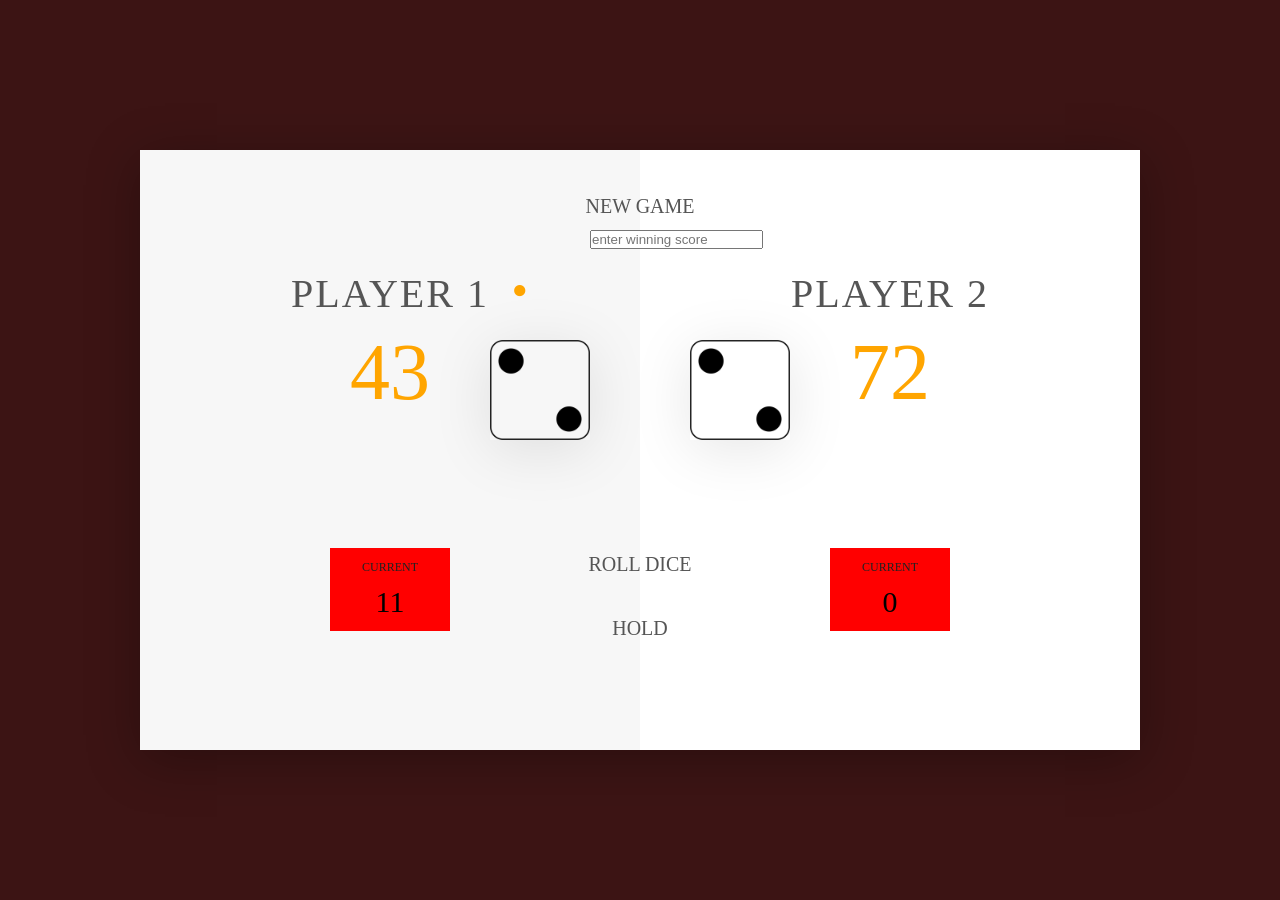
<file: piggame.html>
<!DOCTYPE html>
<head>
    <title>PIG Game</title>
    <link rel="stylesheet" href="piggame.css" type="text/css">
</head>
<body>
        <div class="wrapper clearfix">
                <input type ='text' class = 'winningScore' placeholder = 'enter winning score'>
            <div class="player-0-panel active">
                <div class="player-name" id="name-0">Player 1</div>
                <div class="player-score" id="score-0">43</div>
                <div class="player-current-box">
                    <div class="player-current-label">Current</div>
                    <div class="player-current-score" id="current-0">11</div>
                </div>
            </div>
            
            <div class="player-1-panel">
                <div class="player-name" id="name-1">Player 2</div>
                <div class="player-score" id="score-1">72</div>
                <div class="player-current-box">
                    <div class="player-current-label">Current</div>
                    <div class="player-current-score" id="current-1">0</div>
                </div>
            </div>
            <button class="btn-new"><i class="ion-ios-plus-outline"></i>New game</button>
            <button class="btn-roll"><i class="ion-ios-loop"></i>Roll dice</button>
            <button class="btn-hold"><i class="ion-ios-download-outline"></i>Hold</button>
            <img src="dice.png" alt="Dice" class="dice">
            <img src="dice.png" alt="Dice" class="dice2">
       </div>
</body>
</file>
<file: piggame.css>
* {
    margin: 0;
    padding: 0;
    box-sizing: border-box;
    
}

.clearfix::after {
    content: "";
    display: table;
    clear: both;
}

body {
    background-image: linear-gradient(rgba(60, 20, 20, 4), rgba(60, 20, 20, 4)), url(background.gif);
    background-size: cover;
    background-position: center;
    font-family: Lato;
    font-weight: 300;
    position: relative;
    height: 100vh;
    color: #555;
}

.wrapper {
    width: 1000px;
    position: absolute;
    top: 50%;
    left: 50%;
    transform: translate(-50%, -50%);
    background-color: #fff;
    box-shadow: 0px 10px 50px rgba(0, 0, 0, 0.3);
    overflow: hidden;
}

.player-0-panel,
.player-1-panel {
    width: 50%;
    float: left;
    height: 600px;
    padding: 100px;
}

.player-name {
    font-size: 40px;
    text-align: center;
    text-transform: uppercase;
    letter-spacing: 2px;
    font-weight: 100;
    margin-top: 20px;
    margin-bottom: 10px;
    position: relative;
}

.player-score {
    text-align: center;
    font-size: 80px;
    font-weight: 100;
    color: orange;
    margin-bottom: 130px;
}

.active { background-color: #f7f7f7; }
.active .player-name { font-weight: 20; }

.active .player-name::after {
    content: "\2022";
    font-size: 47px;
    position: absolute;
    color: orange;
    top: -7px;
    right: 10px;
    
}

.player-current-box {
    background-color: red;
    color: black;
    width: 40%;
    margin: 0 auto;
    padding: 12px;
    text-align: center;
}

.player-current-label {
    text-transform: uppercase;
    margin-bottom: 10px;
    font-size: 12px;
    color: #222;
}

.player-current-score {
    font-size: 30px;
}

button {
    position: absolute;
    width: 200px;
    left: 50%;
    transform: translateX(-50%);
    color: #555;
    background: none;
    border: none;
    font-family: Lato;
    font-size: 20px;
    text-transform: uppercase;
    cursor: pointer;
    font-weight: 300;
    transition: background-color 0.3s, color 0.3s;
}

button:hover { font-weight: 600; }
button:hover i { margin-right: 20px; }

button:focus {
    outline: none;
}


.btn-new { top: 45px;}
.btn-roll { top: 403px;}
.btn-hold { top: 467px;}

.dice, .dice2 {
    position: absolute;
    height: 100px;
    box-shadow: 0px 10px 60px rgba(0, 0, 0, 0.10);
    top: 190px;
}
.dice {
   left: 35%;
}
.dice2 {
    left: 55%;
}

.winner { background-color: pink; }
.winner .player-name { font-weight: 300; color: orange; }
.winningScore {
    position: absolute;
    top: 80px;
    left: 45%;
}
</file>
